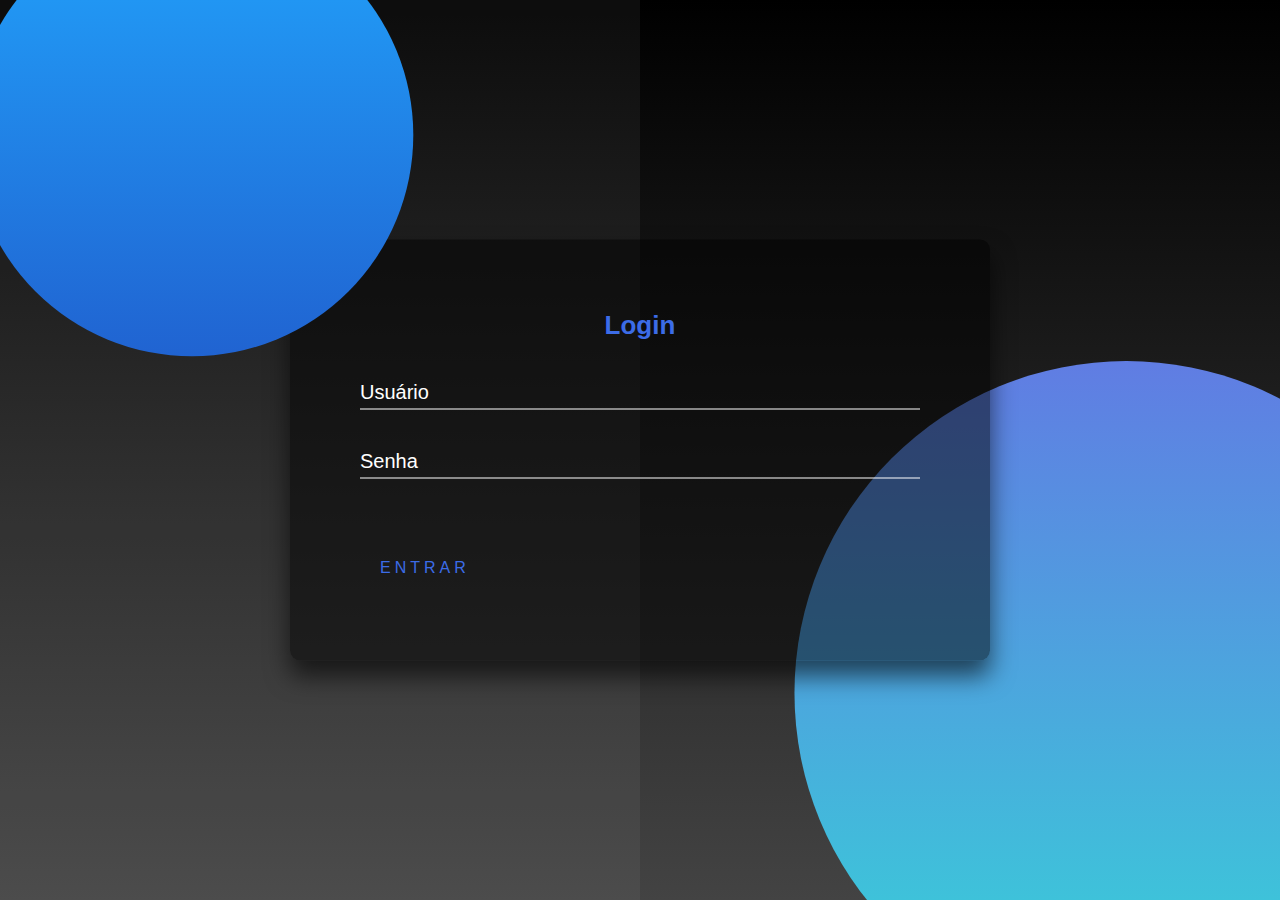
<file: Cad.html>
<!DOCTYPE html>
<html lang="en">

<head>
    <meta charset="UTF-8">
    <meta http-equiv="X-UA-Compatible" content="IE=edge">
    <meta name="viewport" content="width=device-width, initial-scale=1.0">
    <link rel="stylesheet" type="text/css" href="style3.css" media="screen" />
    <title>MG Games</title>

    <link
    rel="shortcut icon"
    href="assets\images/controle2.png"
    type="image/x-icon"
    >

</head>
<div class="container-02">
    <div class="glassmorphic-card">
        <div class="imgBox">
            <i class="fa fa-pencil-ruler"></i>
        </div>
        <div class="contentBox">
        </div>
    </div>
<body>
   <div class="login-box">
       <h2>Login</h2>
       <form>
           <div class="user-box">
               <input type="text" name="" required>
               <label>Usuário</label>
           </div>
           <div class="user-box">
               <input type="password" name="" required>
               <label>Senha</label>
           </div>
           <a href="index.html">
               <span></span>
               <span></span>
               <span></span>
               <span></span>
               ENTRAR
           </a>
       </form>
   </div>
</file>
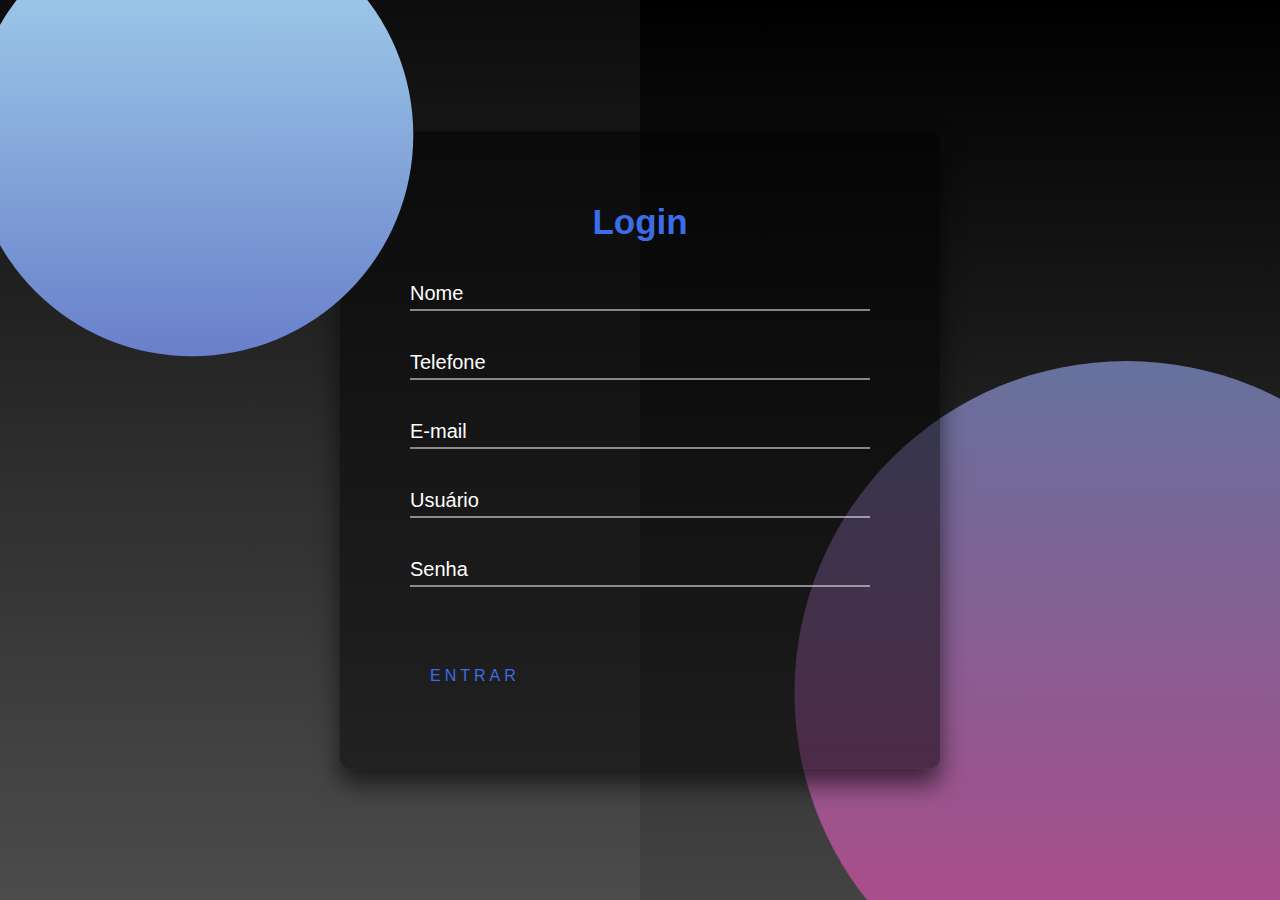
<file: CadCliente.html>
<!DOCTYPE html>
<html lang="en">

<head>
    <meta charset="UTF-8">
    <meta http-equiv="X-UA-Compatible" content="IE=edge">
    <meta name="viewport" content="width=device-width, initial-scale=1.0">
    <link rel="stylesheet" type="text/css" href="style2.css" media="screen" />
    <title>MG Games</title>

    <link
    rel="shortcut icon"
    href="assets\images/controle2.png"
    type="image/x-icon"
    >

</head>
<div class="container-02">
    <div class="glassmorphic-card">
        <div class="imgBox">
            <i class="fa fa-pencil-ruler"></i>
        </div>
        <div class="contentBox">
        </div>
    </div>
<body>
    <div class="login-box">
        <h2>Login</h2>
        <form>
            <div class="user-box">
                <input type="text" name="" required>
                <label>Nome</label>
            </div>
            <div class="user-box">
                <input type="tel" name="" required>
                <label>Telefone</label>
            </div>
            <div class="user-box">
                <input type="email" name="" required>
                <label>E-mail</label>
            </div>
            <div class="user-box">
                <input type="text" name="" required>
                <label>Usuário</label>
            </div>
            <div class="user-box">
                <input type="password" name="" required>
                <label>Senha</label>
            </div>
            <a href="Cad.html">
                <span></span>
                <span></span>
                <span></span>
                <span></span>
                ENTRAR
            </a>
        </form>
    </div>
        </body>

</html>
</file>
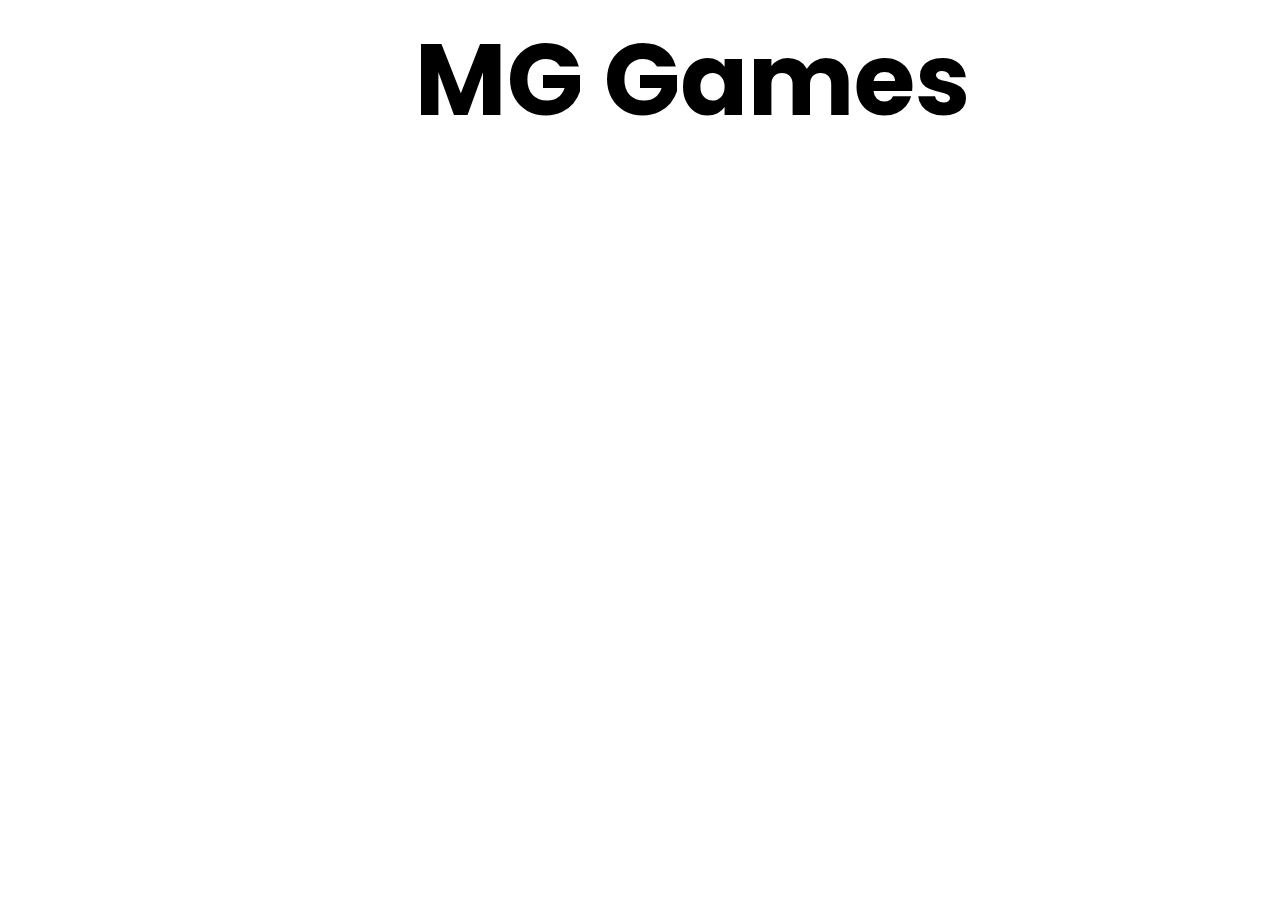
<file: CadGames.html>
<!DOCTYPE html>
<html lang="en">

<head>
    <meta charset="UTF-8">
    <meta http-equiv="X-UA-Compatible" content="IE=edge">
    <meta name="viewport" content="width=device-width, initial-scale=1.0">
    <link rel="stylesheet" type="text/css" href="style.css" media="screen" />
    <title>MG Games</title>

    <link
    rel="shortcut icon"
    href="assets\images/controle2.png"
    type="image/x-icon"
    >

</head>

<body>
    <header class="header">
        <h2 style="color: rgb(0, 0, 0)" class="glitch" data-text="MG Games">MG Games</h2>
</header>
</body>

</html>
</file>
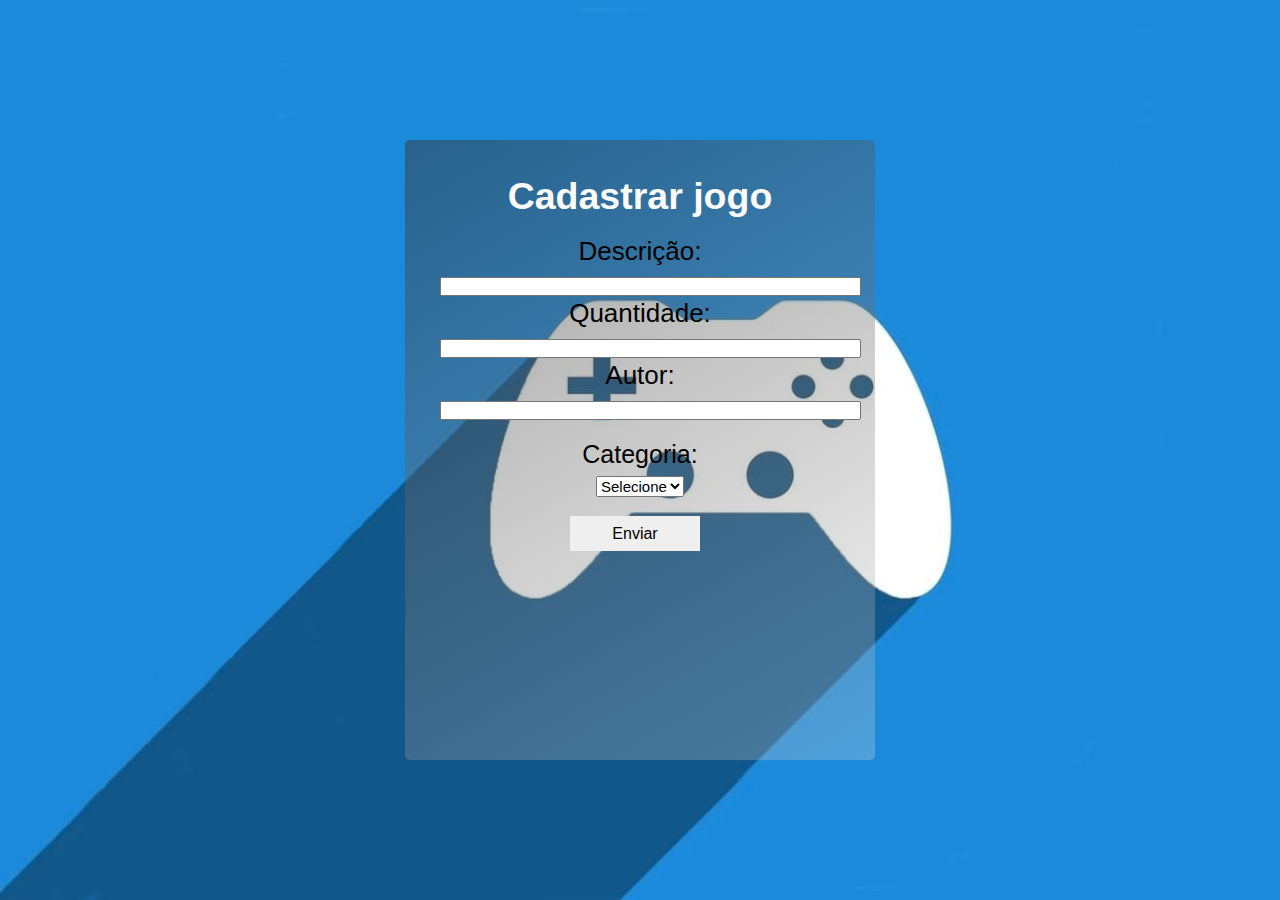
<file: MG Games/form_cadastrar.html>
<!DOCTYPE html>
<html lang="en">

<head>
  <meta charset="UTF-8">
  <meta http-equiv="X-UA-Compatible" content="IE=edge">
  <meta name="viewport" content="width=device-width, initial-scale=1.0">
  <link rel="stylesheet" type="text/css" href="styleCad.css" media="screen" />
  <title>MG Games</title>
</head>
<link rel="shortcut icon" href="assets/images/logoGames.png" type="image/x-icon">

<body>
  <div class="container">
    <div class="card">
      <div class="titulo">
        <h2>Cadastrar jogo </h2>
        <form name="cadastrar_livro" method="post" action="inserir_livro.php">
      </div>
      <br>
      <name="cadastrar_livro" method="post" action="inserir_livro.php">
        <div class="Descricao">
          Descrição: <input name="c_descricao" type="text" size="50" maxlength=50 required><br>
          Quantidade: <input name="c_quantidade" type="text" size="50" maxlength=5 required><br>
          Autor: <input name="c_autor" type="text" size="50" maxlength=50 required><br></p>
        </div>
        <br>
        <div class="categoria">
          <label>Categoria:</label> <br>
          <select name="categoria_livro" class="sel" required>
            <option value="" selected>Selecione</option>
            <option value="Romance">Romance</option>
            <option value="Ação">Ação</option>
            <option value="Comédia">Comédia</option>
            <option value="Ficção">Ficção</option>
            <option value="Aventura">Aventura</option>
          </select><br></p>
        </div>
          <br>
          <input class="button" type=submit value=Enviar>
    </div>
  </div>
  </div>
</form>
</body>

</html>
</file>
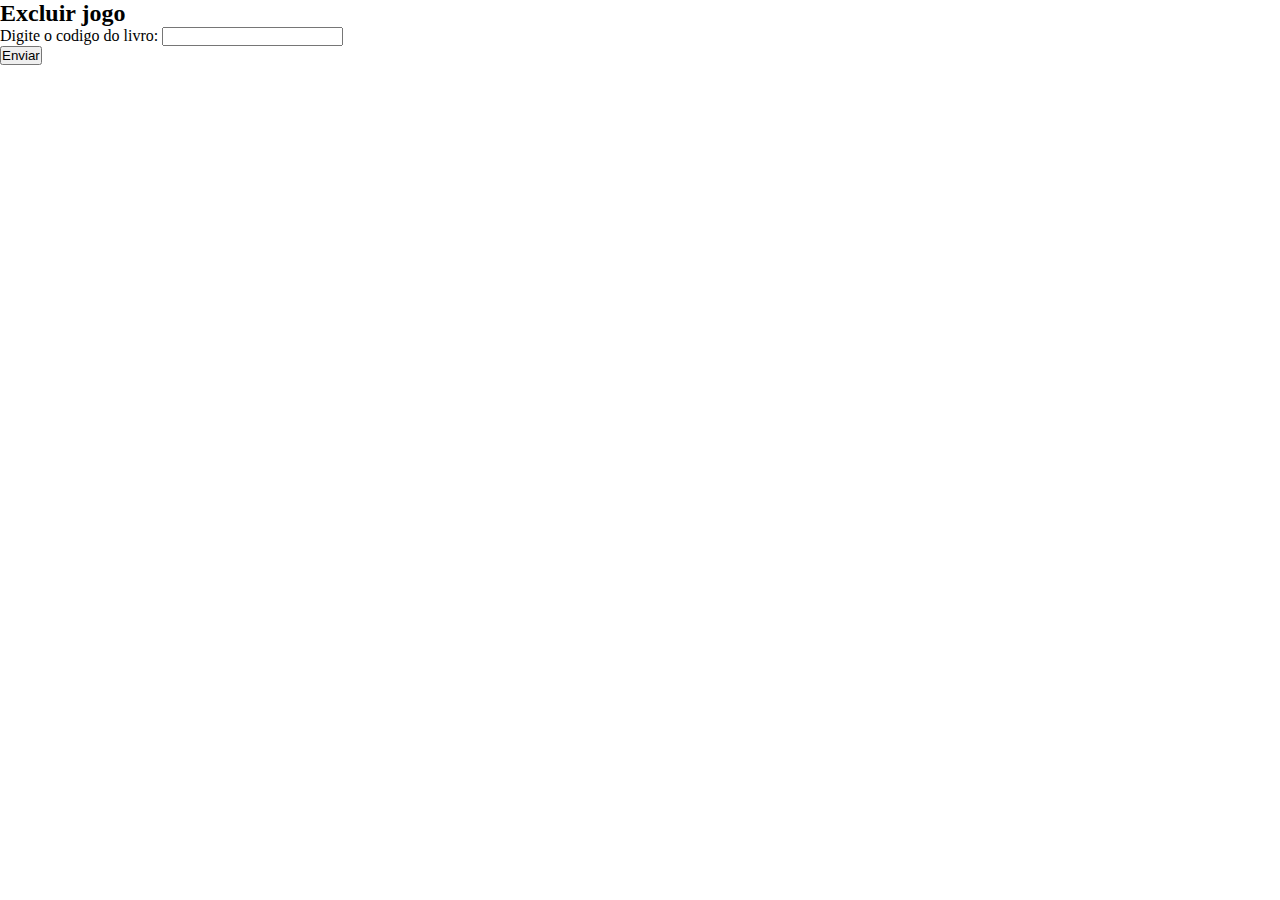
<file: MG Games/form_excluir.html>
<!DOCTYPE html>
<html lang="en">
<head>
    <meta charset="UTF-8">
    <meta http-equiv="X-UA-Compatible" content="IE=edge">
    <meta name="viewport" content="width=device-width, initial-scale=1.0">
  <link rel="stylesheet" type="text/css" href="styleExc.css" media="screen" />
    <title>MG Games</title>
</head>
<link rel="shortcut icon" href="assets/images/logoGames.png" type="image/x-icon">
<body>
    <form method="POST" action="excluir_livro.php">
        <h2>Excluir jogo</h2><p>
        Digite o codigo do livro: <input type="text" name="c_codigo"><br>
        <input type="submit" value="Enviar">
    </form>
</body>
</html>
</file>
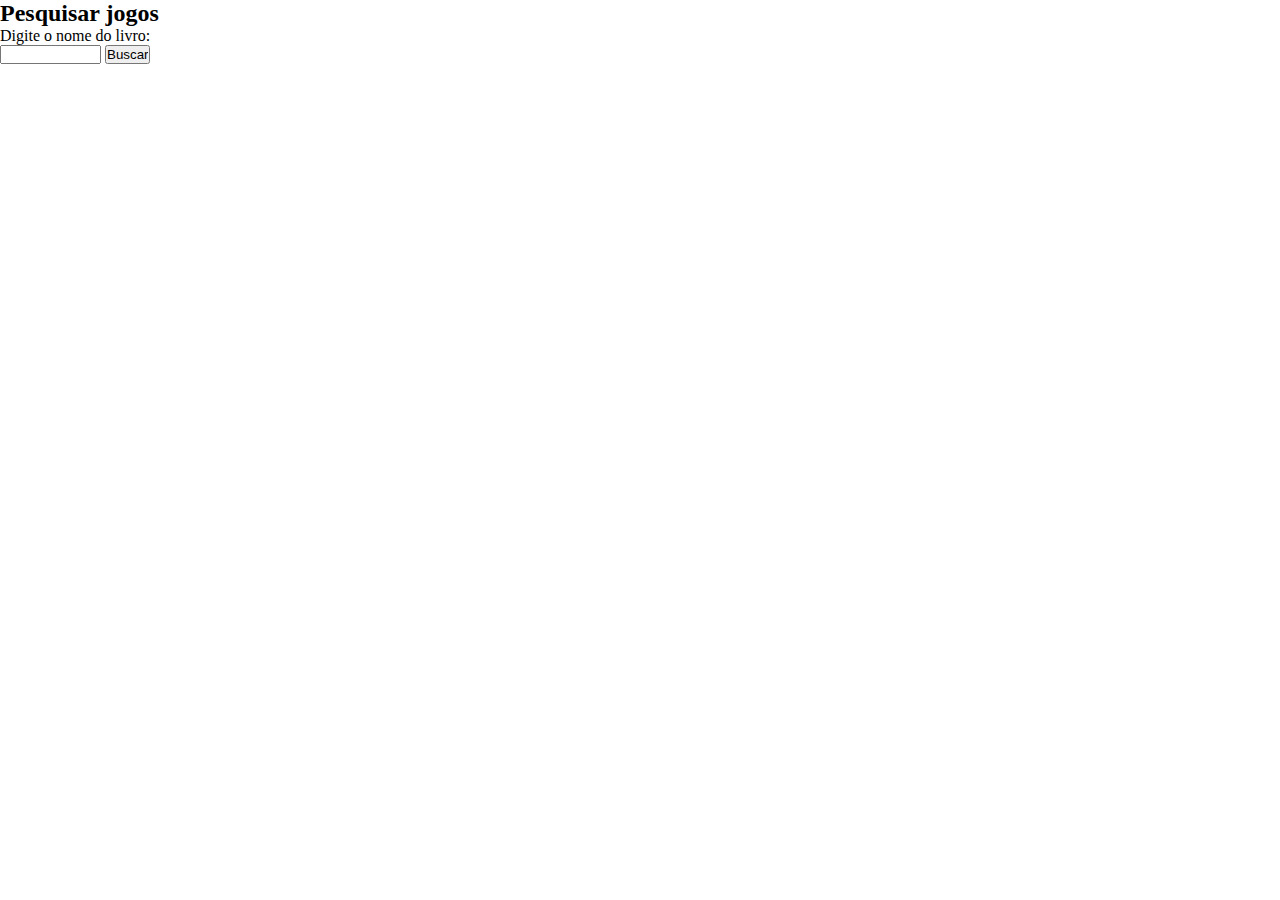
<file: MG Games/form_pesquisar.html>
<!DOCTYPE html>
<html lang="en">
<head>
    <meta charset="UTF-8">
    <meta http-equiv="X-UA-Compatible" content="IE=edge">
    <meta name="viewport" content="width=>, initial-scale=1.0">
  <link rel="stylesheet" type="text/css" href="stylePesq.css" media="screen" />
    <title>MG Games</title>
</head>
<link rel="shortcut icon" href="assets/images/logoGames.png" type="image/x-icon">
<body>
    <h2>Pesquisar jogos</h2><p>
        <form name="pesquisar_livro" method="post" action="pesquisar_livro.php">
            Digite o nome do livro:<br>
            <input name="c_nome_livro" type=text size=10 maxlenght=10>
            <input type=submit value=Buscar>
        </form>
</body>
</html>
</file>
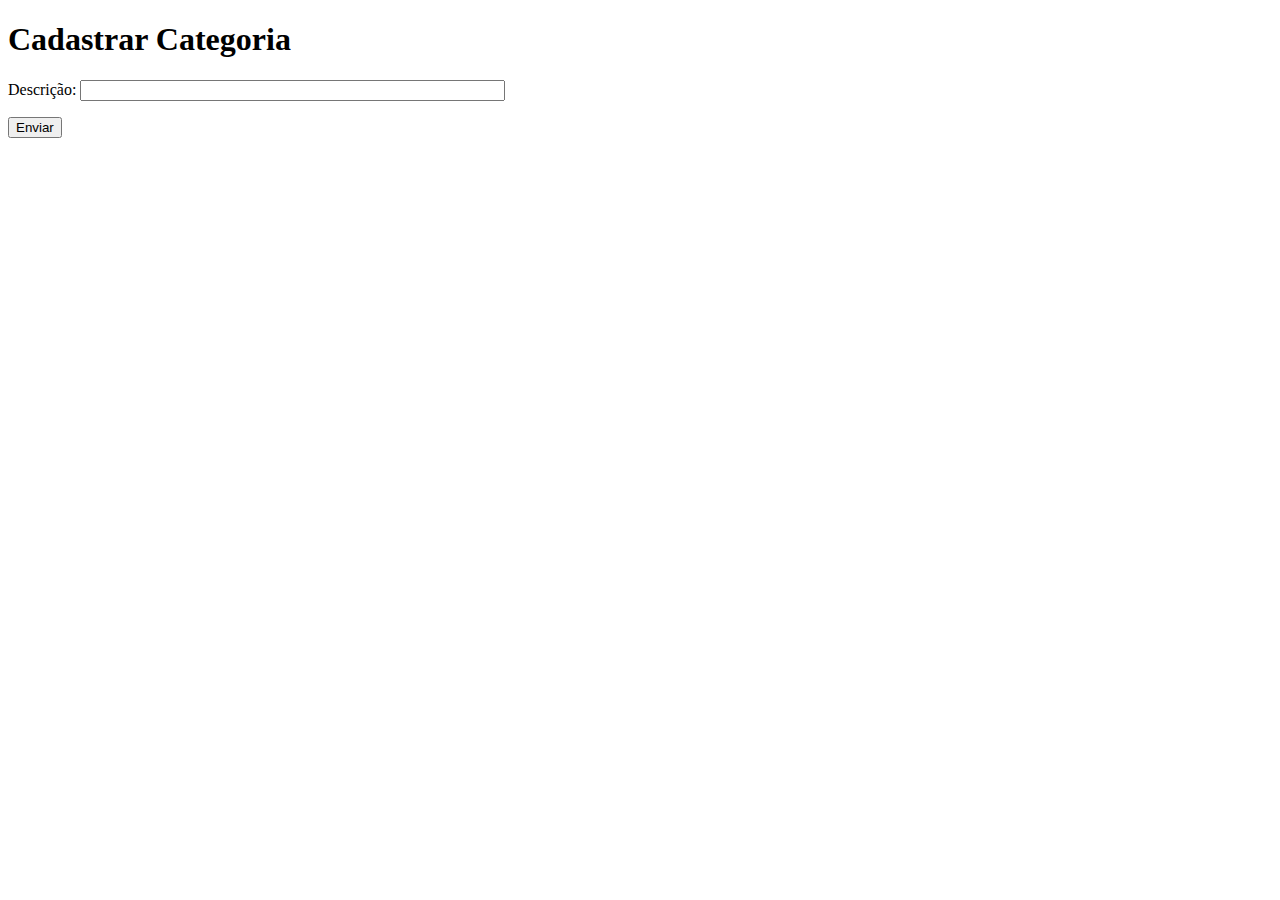
<file: xampp/loja_games/form_cadastrar_categoria.html>
<!DOCTYPE html>
<html lang="en">
<head>
    <meta charset="UTF-8">
    <meta http-equiv="X-UA-Compatible" content="IE=edge">
    <meta name="viewport" content="width=device-width, initial-scale=1.0">
    <title>Loja de Games</title>
</head>
<body>
    <form method="post" action="cadastrar_categoria.php">
        <h1>Cadastrar Categoria</h1>
		Descrição: <input name="c_descricao" type=text size=50 maxlength=50></p>
		<input type=submit value=Enviar>
	</form>
    
</body>
</html>
</file>
<file: style3.css>
html{   
    height: 100%;
}

body{
    margin: 0;
    padding: 0;
    font-family: sans-serif;
    background: linear-gradient(#000000, #434343);
}

.login-box{
    position: absolute;
    top: 50%;
    left: 50%;
    width: 700px;
    padding: 70px;
    transform: translate(-50%, -50%);
    background: rgba(0,0,0,.5);
    box-sizing: border-box;
    box-shadow: 0 15px 25px rgba(0,0,0,.6);
    border-radius: 10px;
}

.login-box h2{
    margin: 0 0 30px;
    padding: 0;
    color:rgb(60, 108, 231);
    text-align: center;
    font-family: 'Quantico', sans-serif;
    font-size: 26px;
}

.login-box .user-box{
    position: relative;
}

.login-box .user-box input{
    width: 100%;
    padding: 10px 0;
    font-size: 16px;
    color: #fff;
    margin-bottom: 30px;
    border: none;
    border-bottom: 1px solid #fff;
    outline: none;
    background: transparent;
    caret-color:  rgb(60, 108, 231);
}

.login-box .user-box label{
    position: absolute;
    top: 0;
    left: 0;
    padding: 10px 0;
    font-size: 16px;
    color: #fff;
    pointer-events: none;
    transition: .5s;
    font-size: 20px;
    font-family: 'Gill Sans', 'Gill Sans MT', Calibri, 'Trebuchet MS', sans-serif;
}

.login-box .user-box input:focus ~ label,
.login-box .user-box input:valid ~ label{
    top: -20px;
    left: 0;
    color:  rgb(60, 108, 231);
    font-size: 18px;
}

.login-box form a{
    position: relative;
    display: inline-block;
    padding: 10px 20px;
    color:  rgb(60, 108, 231);
    font-size: 16px;
    text-decoration: none;
    text-transform: uppercase;
    overflow: hidden;
    transition: .5s;
    margin-top: 40px;
    letter-spacing: 4px;
}

    .login-box a:hover{
        background: rgb(60, 108, 231);
        color: #fff;
        border-radius: 5px;
        box-shadow: 0 0 5px  rgb(60, 108, 231),
                    0 0 25px  rgb(60, 108, 231),
                    0 0 50px  rgb(60, 108, 231),
                    0 0 100px  rgb(60, 108, 231);
    }

    .login-box a span{
        position: absolute;
        display: block;
    }

    .login-box a span:nth-child(1){
        top: 0;
        left: -100%;
        width: 100%;
        height: 2px;
        background: linear-gradient(90deg, transparent,  rgb(60, 108, 231));
        animation: btn-anim1 1s linear infinite;
    }

    @keyframes btn-anim1{
        0%{
            left: -100%;
        }
        50%, 100%{
            left: 100%;
        }
    }

    .login-box a span:nth-child(2){
        top: -100%;
        right: 0;
        width: 2px;
        height: 100%;
        background: linear-gradient(180deg, transparent, rgb(60, 108, 231));
        animation: btn-anim2 1s linear infinite;
        animation-delay: .25s;
    }

    @keyframes btn-anim2{
        0%{
            top: -100%;
        }
        50%,100% {
            top: 100%;
        }
    }

    .login-box a span:nth-child(3){
        bottom: 0;
        right: -100%;
        width: 100%;
        height: 2px;
        background: linear-gradient(270deg, transparent, rgb(60, 108, 231));
        animation: btn-anim3 1s linear infinite;
        animation-delay: .5s;
    }

    @keyframes btn-anim3{
        0%{
            top: -100%;
        }
        50%,100% {
            top: 100%;
        }
    }

    .login-box a span:nth-child(4){
        bottom: -100%;
        right: 0;
        width: 2px;
        height: 100%;
        background: linear-gradient(360deg, transparent,  rgb(60, 108, 231));
        animation: btn-anim4 1s linear infinite;
        animation-delay: .75s;
    }

    @keyframes btn-anim4{
        0%{
            top: -100%;
        }
        50%,100% {
            top: 100%;
        }
    }
    @import url('https://fonts.googleapis.com/css2?family=Poppins:wght@100;200;300;400;500;600;700;800;900&display=swap');

    * {
        box-sizing: border-box;
        font-family: 'Poppins', sans-serif;
    }
    
    body {
        display: flex;
        justify-content: center;
        align-items: center;
        min-height: 100vh;
    }
    .container-02:before {
        content: '';
        position: absolute;
        top: 0;
        left: 0;
        width: 100%;
        height: 100%;
        background: linear-gradient(rgb(119, 78, 233), rgb(62, 194, 218));
        clip-path: circle(30% at  88% 77%);
    }
    .container-02:after {
        content: '';
        position: absolute;
        top: 0;
        left: 0;
        width: 100%;
        height: 100%;
        background: linear-gradient(#2196f3, #1f169e);
        clip-path: circle(20% at 15% 15%);
    }
    .container-02 .glassmorphic-card:before {
        content: '';
        position: absolute;
        width: 50%;
        height: 100%;
        top: 0;
        left: 0;
        font-size: 10em;
        background: rgba(255,255,255,0.05);
        pointer-events: none;
    }
    .container-02 .glassmorphic-card .imgBox {
        position: relative;
        text-align: center;
    }
    .container-02 .glassmorphic-card .imgBox i {
        font-size: max(80px);
        color: rgba(255,255,255, 0.1);
    }
    .container-02 .glassmorphic-card .contentBox {
        position: relative;
        margin-top: 20px;
        text-align:center;
        transition: 0.5s;
    }
    .container-02 .glassmorphic-card .contentBox h3 {
        font-size: 1.8em;
        color: #fff;
        z-index: 1;
    }
    .container-02 .glassmorphic-card .contentBox p {
        font-size: 1em;
        color: #fff;
        font-weight: 300;
    }
    .container-02 .glassmorphic-card .contentBox a {
        position: relative;
        display: inline-block;
        padding: 8px 20px;
        margin-top: 15px;
        background: #fff;
        border-top: 1px solid rgba(255,255,255,0.1);
        border-left: 1px solid rgba(255,255,255,0.1);
        color: #000;
        border-radius: 20px;
        text-decoration: none;
        font-weight: 500;
        box-shadow: 0 5px 15px rgba(0,0,0,0.2);
    }
    .container-02 p {
        z-index: 12;
        margin: 20px auto 10px;
        position: relative;
        color: #fff;
    }
    .container-02 p span {
        font-weight: 700;
    }
</file>
<file: style2.css>
* {
    padding: 0;
    margin: 0;
}

body{
    height: 100vh;
    width: 100%;
    display: flex;
    justify-content: center;
    align-items: center;
    background: linear-gradient(#000000, #434343);
    font-family: 'Gill Sans', 'Gill Sans MT', Calibri, 'Trebuchet MS', sans-serif;
}

.login-box{
    position: absolute;
    top: 50%;
    left: 50%;
    width: 600px;
    padding: 70px;
    transform: translate(-50%, -50%);
    background: rgba(0,0,0,.5);
    box-sizing: border-box;
    box-shadow: 0 15px 25px rgba(0,0,0,.6);
    border-radius: 10px;
}

.login-box h2{
    margin: 0 0 30px;
    padding: 0;
    color: #fff;
    text-align: center;
    font-family:'Gill Sans', 'Gill Sans MT', Calibri, 'Trebuchet MS', sans-serif;
    color: rgb(60, 108, 231);
    font-size: 35px;
}

.login-box .user-box{
    position: relative;
}

.login-box .user-box input{
    width: 100%;
    padding: 10px 0;
    font-size: 16px;
    color: #fff;
    margin-bottom: 30px;
    border: none;
    border-bottom: 1px solid #fff;
    outline: none;
    background: transparent;
    caret-color:  rgb(60, 108, 231);
}

.login-box .user-box label{
    position: absolute;
    top: 0;
    left: 0;
    padding: 10px 0;
    font-size: 16px;
    color: #fff;
    pointer-events: none;
    transition: .5s;
    font-family: 'Gill Sans', 'Gill Sans MT', Calibri, 'Trebuchet MS', sans-serif;
    font-size: 20px;
}

.login-box .user-box input:focus ~ label,
.login-box .user-box input:valid ~ label{
    top: -20px;
    left: 0;
    color:  rgb(60, 108, 231);
    font-size: 18px;
}

.login-box form a{
    position: relative;
    display: inline-block;
    padding: 10px 20px;
    color:  rgb(60, 108, 231);
    font-size: 16px;
    text-decoration: none;
    text-transform: uppercase;
    overflow: hidden;
    transition: .5s;
    margin-top: 40px;
    letter-spacing: 4px;
}

    .login-box a:hover{
        background: rgb(60, 108, 231);
        color: #fff;
        border-radius: 5px;
        box-shadow: 0 0 5px  rgb(60, 108, 231),
                    0 0 25px  rgb(60, 108, 231),
                    0 0 50px  rgb(60, 108, 231),
                    0 0 100px  rgb(60, 108, 231);
    }

    .login-box a span{
        position: absolute;
        display: block;
        font-family: 'Gill Sans', 'Gill Sans MT', Calibri, 'Trebuchet MS', sans-serif;
    }

    .login-box a span:nth-child(1){
        top: 0;
        left: -100%;
        width: 100%;
        height: 2px;
        background: linear-gradient(90deg, transparent, rgb(60, 108, 231));
        animation: btn-anim1 1s linear infinite;
    }

    @keyframes btn-anim1{
        0%{
            left: -100%;
        }
        50%, 100%{
            left: 100%;
        }
    }

    .login-box a span:nth-child(2){
        top: -100%;
        right: 0;
        width: 2px;
        height: 100%;
        background: linear-gradient(180deg, transparent,rgb(60, 108, 231));
        animation: btn-anim2 1s linear infinite;
        animation-delay: .25s;
    }

    @keyframes btn-anim2{
        0%{
            top: -100%;
        }
        50%,100% {
            top: 100%;
        }
    }

    .login-box a span:nth-child(3){
        bottom: 0;
        right: -100%;
        width: 100%;
        height: 2px;
        background: linear-gradient(270deg, transparent, rgb(60, 108, 231));
        animation: btn-anim3 1s linear infinite;
        animation-delay: .5s;
    }

    @keyframes btn-anim3{
        0%{
            top: -100%;
        }
        50%,100% {
            top: 100%;
        }
    }

    .login-box a span:nth-child(4){
        bottom: -100%;
        right: 0;
        width: 2px;
        height: 100%;
        background: linear-gradient(360deg, transparent, rgb(60, 108, 231));
        animation: btn-anim4 1s linear infinite;
        animation-delay: .75s;
    }

    @keyframes btn-anim4{
        0%{
            top: -100%;
        }
        50%,100% {
            top: 100%;
        }
    }
    @keyframes btn-anim4{
        0%{
            top: -100%;
        }
        50%,100% {
            top: 100%;
        }
    }
    @import url('https://fonts.googleapis.com/css2?family=Poppins:wght@100;200;300;400;500;600;700;800;900&display=swap');

    * {
        box-sizing: border-box;
        font-family: 'Poppins', sans-serif;
    }
    
    body {
        display: flex;
        justify-content: center;
        align-items: center;
        min-height: 100vh;
    }
    .container-02:before {
        content: '';
        position: absolute;
        top: 0;
        left: 0;
        width: 100%;
        height: 100%;
        background: linear-gradient(rgb(58, 138, 170), rgb(168, 77, 138));
        clip-path: circle(30% at  88% 77%);
    }
    .container-02:after {
        content: '';
        position: absolute;
        top: 0;
        left: 0;
        width: 100%;
        height: 100%;
        background: linear-gradient(#9ac5e7, #1f169e);
        clip-path: circle(20% at 15% 15%);
    }
    .container-02 .glassmorphic-card:before {
        content: '';
        position: absolute;
        width: 50%;
        height: 100%;
        top: 0;
        left: 0;
        font-size: 10em;
        background: rgba(255,255,255,0.05);
        pointer-events: none;
    }
    .container-02 .glassmorphic-card .imgBox {
        position: relative;
        text-align: center;
    }
    .container-02 .glassmorphic-card .imgBox i {
        font-size: max(80px);
        color: rgba(255,255,255, 0.1);
    }
    .container-02 .glassmorphic-card .contentBox {
        position: relative;
        margin-top: 20px;
        text-align:center;
        transition: 0.5s;
    }
    .container-02 .glassmorphic-card .contentBox h3 {
        font-size: 1.8em;
        color: #fff;
        z-index: 1;
    }
    .container-02 .glassmorphic-card .contentBox p {
        font-size: 1em;
        color: #fff;
        font-weight: 300;
    }
    .container-02 .glassmorphic-card .contentBox a {
        position: relative;
        display: inline-block;
        padding: 8px 20px;
        margin-top: 15px;
        background: #fff;
        border-top: 1px solid rgba(255,255,255,0.1);
        border-left: 1px solid rgba(255,255,255,0.1);
        color: #000;
        border-radius: 20px;
        text-decoration: none;
        font-weight: 500;
        box-shadow: 0 5px 15px rgba(0,0,0,0.2);
    }
    .container-02 p {
        z-index: 12;
        margin: 20px auto 10px;
        position: relative;
        color: #fff;
    }
    .container-02 p span {
        font-weight: 700;
    }
</file>
<file: style.css>
@import url('https://fonts.googleapis.com/css2?family=Poppins:wght@400;600;700&display=swap');

*{
	box-sizing: border-box;
	margin:0;
}

.container{
	max-width: 1140px;
	margin:auto;
}

body {
    overflow-x  : hidden;
	height: 100%;
	margin:0;
	line-height: 1.5;
	font-family: 'Poppins', sans-serif;
	font-weight: 400;
}  

    .home-section{  
  background-image: url(assets/images/backgroundBlue2.jpg);
  display:block;
  width: 100%;
  min-height: 85vh;
  background-size: cover;
  margin-top: 10px; 
  background-repeat: no-repeat;
}

.header{
	position: absolute;
	left:0;
	top:0;
	width: 100%;
	z-index: 99;
	padding:15px;
	
}

.glitch {
	font-size: 100px;
	position: relative;
	width: 100%;
	margin-left: 25rem;
	margin-top: -10px;
  }

  .glitch:after {
	content: attr(data-text);
	position: absolute;
	left: 2px;
	text-shadow: -2px 0 blue;
	top: 0;
	color: rgb(60, 108, 231);
  
	/*usar a cor de fundo solido*/
  
	background: rgb(210, 210, 210);
	overflow: hidden;
	clip: rect(0, 900px, 0, 0);
	animation: glitch1 2s infinite linear alternate-reverse;
  }
  
  .glitch:before {
	content: attr(data-text);
	position: absolute;
	left: -2px;
	text-shadow: 1px 0 blue;
	top: 0;
	color: rgb(60, 108, 231);
  
	 /*usar a cor de fundo solido*/
  
	background: rgb(210, 210, 210);
	overflow: hidden;
	clip: rect(0, 900px, 0, 0);
	animation: glitch2 3s infinite linear alternate-reverse;
  }

  @keyframes glitch1 {

	0% {
	  clip: rect(59px, 9999px, 84px, 0);
	}
  
	5% {
	  clip: rect(46px, 9999px, 36px, 0);
	}
  
	10% {
	  clip: rect(72px, 9999px, 84px, 0);
	}
  
	15% {
	  clip: rect(58px, 9999px, 43px, 0);
	}
  
	20% {
	  clip: rect(34px, 9999px, 62px, 0);
	}
  
	25% {
	  clip: rect(63px, 9999px, 84px, 0);
	}
  
	30% {
	  clip: rect(59px, 9999px, 73px, 0);
	}
  
	35% {
	  clip: rect(15px, 9999px, 44px, 0);
	}
  
	40% {
	  clip: rect(7px, 9999px, 81px, 0);
	}
  
	45% {
	  clip: rect(63px, 9999px, 35px, 0);
	}
  
	50% {
	  clip: rect(61px, 9999px, 98px, 0);
	}
  
	55% {
	  clip: rect(8px, 9999px, 41px, 0);
	}
  
	60% {
	  clip: rect(29px, 9999px, 32px, 0);
	}
  
	65% {
	  clip: rect(7px, 9999px, 55px, 0);
	}
  
	70% {
	  clip: rect(36px, 9999px, 60px, 0);
	}
  
	75% {
	  clip: rect(75px, 9999px, 83px, 0);
	}
  
	80% {
	  clip: rect(100px, 9999px, 16px, 0);
	}
  
	85% {
	  clip: rect(47px, 9999px, 22px, 0);
	}
  
	90% {
	  clip: rect(8px, 9999px, 45px, 0);
	}
  
	95% {
	  clip: rect(0, 900px, 0, 0);
	}
  
	100% {
	  clip: rect(0, 900px, 0, 0);
	}
  }
  
  @keyframes glitch2 {
  
	0% {
	  clip: rect(7px, 9999px, 60px, 0);
	}
  
	5% {
	  clip: rect(3px, 9999px, 30px, 0);
	}
  
	10% {
	  clip: rect(75px, 9999px, 95px, 0);
	}
  
	15% {
	  clip: rect(30px, 9999px, 70px, 0);
	}
  
	20% {
	  clip: rect(58px, 9999px, 27px, 0);
	}
  
	25% {
	  clip: rect(67px, 9999px, 80px, 0);
	}
  
	30% {
	  clip: rect(36px, 9999px, 12px, 0);
	}
  
	35% {
	  clip: rect(98px, 9999px, 81px, 0);
	}
  
	40% {
	  clip: rect(99px, 9999px, 91px, 0);
	}
  
	45% {
	  clip: rect(88px, 9999px, 24px, 0);
	}
  
	50% {
	  clip: rect(62px, 9999px, 57px, 0);
	}
  
	55% {
	  clip: rect(17px, 9999px, 82px, 0);
	}
  
	60% {
	  clip: rect(17px, 9999px, 29px, 0);
	}
  
	65% {
	  clip: rect(80px, 9999px, 62px, 0);
	}
  
	70% {
	  clip: rect(35px, 9999px, 40px, 0);
	}
  
	75% {
	  clip: rect(43px, 9999px, 85px, 0);
	}
  
	80% {
	  clip: rect(55px, 9999px, 95px, 0);
	}
  
	85% {
	  clip: rect(67px, 9999px, 58px, 0);
	}
  
	90% {
	  clip: rect(8px, 9999px, 45px, 0);
	}
  
	95% {
	  clip: rect(0, 900px, 0, 0);
	}
  
	100% {
	  clip: rect(0, 900px, 0, 0);
	}
  }
</file>
<file: MG Games/styleCad.css>
* {
    padding: 0;
    margin : 0;
}

.container {
    height           : 100vh;
    width            : 100%;
    display          : flex;
    justify-content  : center;
    align-items      : center;
    background-image : url(assets/images/generos-de-games.jpg);
    background-repeat: no-repeat;
    background-size  : cover;
}

.card {
    height       : 550px;
    width        : 400px;
    background   : linear-gradient(150.46deg, rgba(43, 41, 41, 0.5) -12.61%, rgba(255, 255, 255, 0.25) 110.1%);
    padding      : 35px;
    border-radius: 5px;
    align-items  : center;
}

.card .titulo {
    color      : rgb(251, 251, 251);
    font-family: 'Gill Sans', 'Gill Sans MT', Calibri, 'Trebuchet MS', sans-serif;
    font-size  : 25px;
    text-align : center;
}

.card .Descricao {
    color      : black;
    font-size  : 26px;
    font-family: 'Gill Sans', 'Gill Sans MT', Calibri, 'Trebuchet MS', sans-serif;
    text-align : center;
}

.card .tipo_capa {
    color      : rgb(0, 0, 0);
    font-family: monospace;
    font-size  : 25px;
    font-family: 'Gill Sans', 'Gill Sans MT', Calibri, 'Trebuchet MS', sans-serif;
    text-align : center;
}

.card .categoria {
    color      : rgb(0, 0, 0);
    text-align : center;
    font-family: 'Gill Sans', 'Gill Sans MT', Calibri, 'Trebuchet MS', sans-serif;
    font-size  : 25px;

}

.card .button {
    color        : #000;
    width        : 130px;
    font-size    : 16px;
    margin-left  : 130px;
    height       : 35px;
    border       : none;
    outline      : none;
    cursor       : pointer;
    margin-bottom: none;
    font-family  : 'Gill Sans', 'Gill Sans MT', Calibri, 'Trebuchet MS', sans-serif;
    text-align   : center;
}

.card .sel {
    font-size  : 15px;
    font-family: 'Gill Sans', 'Gill Sans MT', Calibri, 'Trebuchet MS', sans-serif;
    color      : #000;
}

.card .termo{
    color      : rgb(0, 0, 0);
    text-align : center;
    font-family: 'Gill Sans', 'Gill Sans MT', Calibri, 'Trebuchet MS', sans-serif;
    font-size  : 25px;
}

.card .data{
    color      : rgb(0, 0, 0);
    text-align : center;
    font-family: 'Gill Sans', 'Gill Sans MT', Calibri, 'Trebuchet MS', sans-serif;
    font-size  : 22px;
}

.card .excluir

    input{
        accent-color: #f56b0e;
    }

    ::-webkit-scrollbar{
        width: 10px;
    }

    ::-webkit-scrollbar-track{
        background   : rgba(rgb(27, 182, 187));
        border-radius: 30px;
    }

    ::-webkit-scrollbar-thumb{
        background   : #e23030;
        border-radius: 30px;
    }
</file>
<file: MG Games/styleExc.css>
*{
    padding: 0;
    margin: 0;
}
</file>
<file: MG Games/stylePesq.css>
*{
    padding: 0;
    margin: 0;
}
</file>
